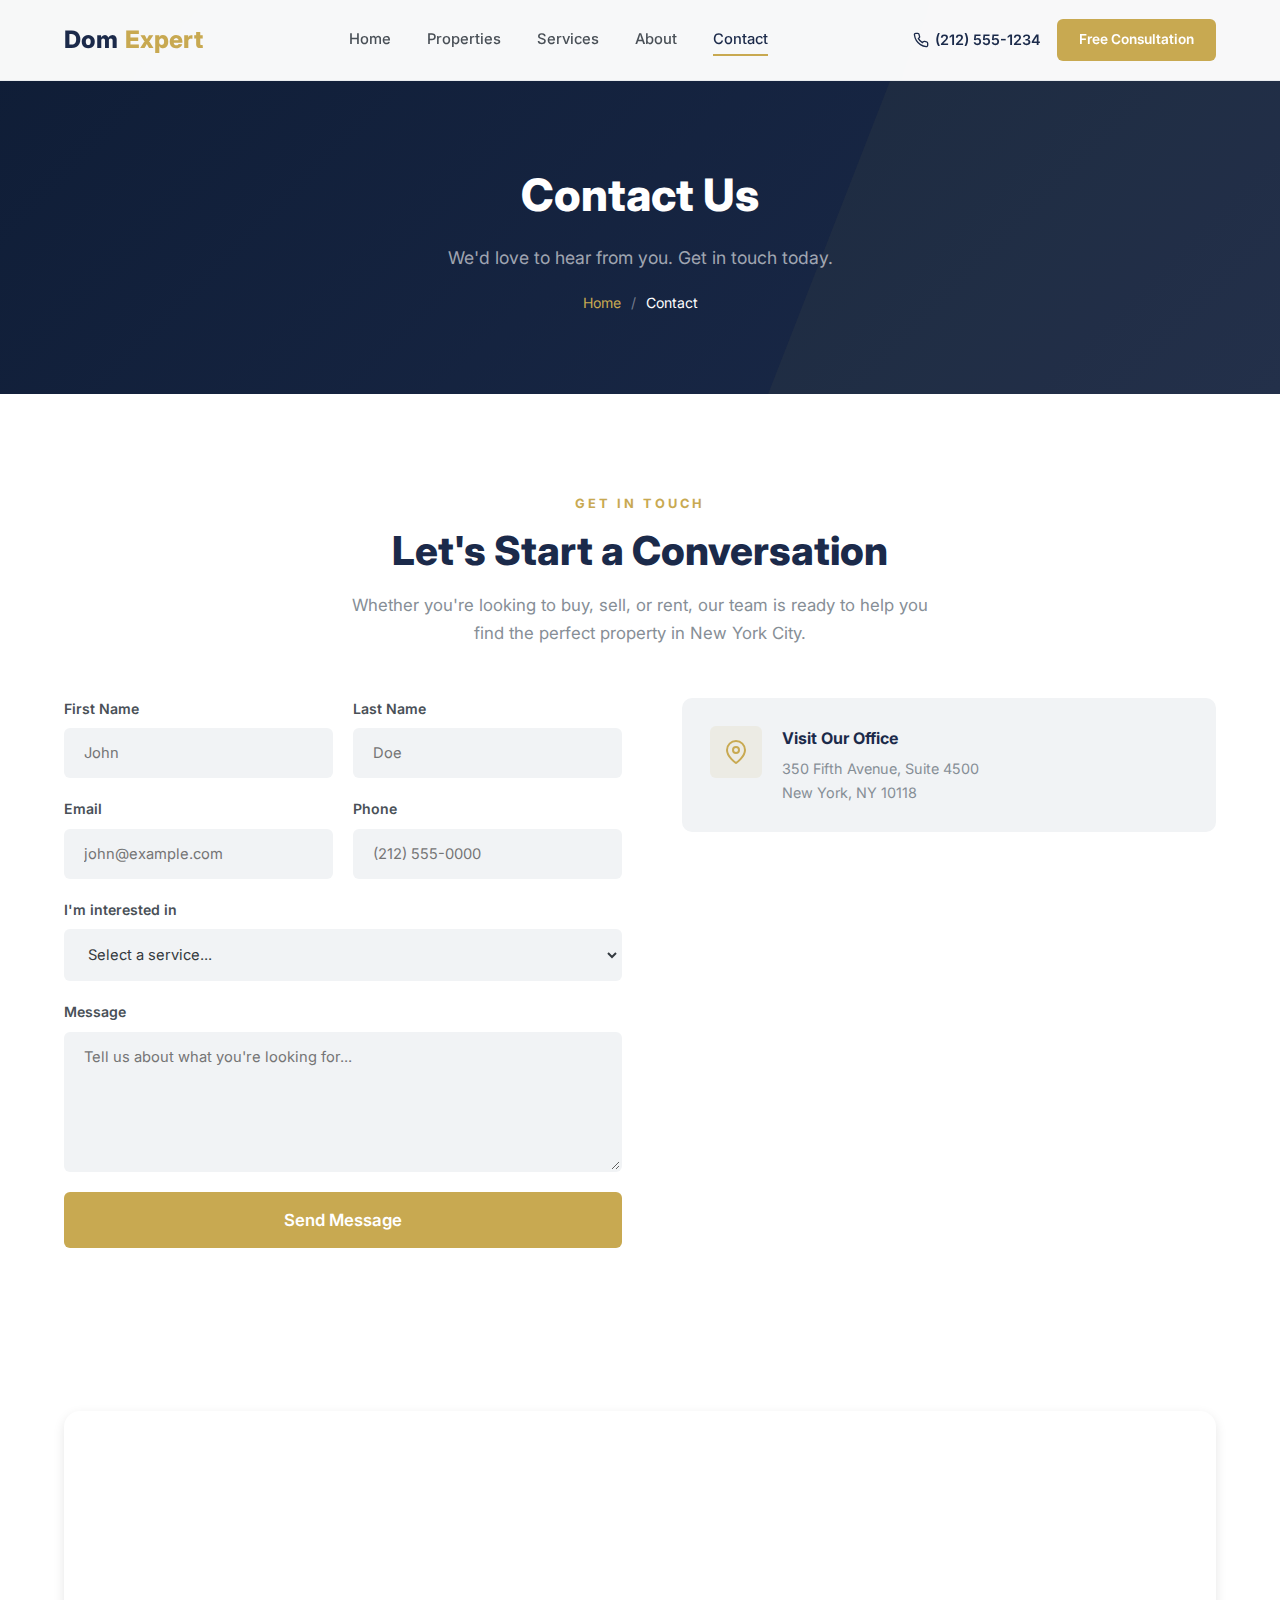
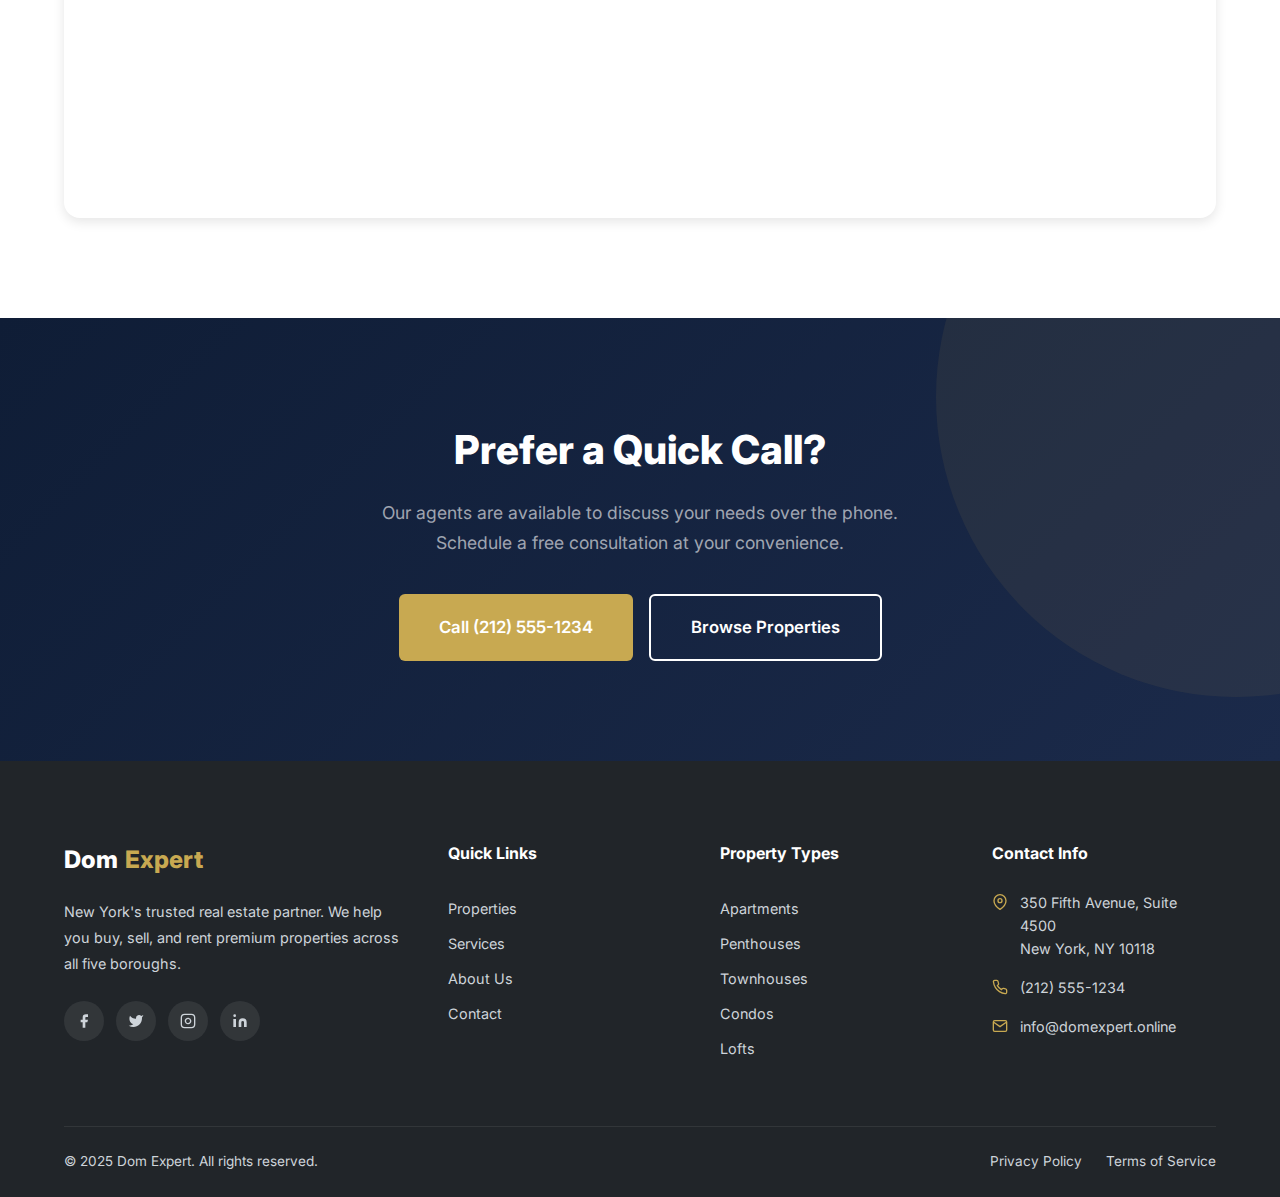
<file: contact.html>
<!DOCTYPE html>
<html lang="en">
<head>
  <meta charset="UTF-8">
  <meta name="viewport" content="width=device-width, initial-scale=1.0">
  <title>Contact Us - Dom Expert | New York Real Estate</title>
  <meta name="description" content="Get in touch with Dom Expert. Schedule a free consultation for buying, selling, or renting property in New York City.">
  <link rel="preconnect" href="https://fonts.googleapis.com">
  <link rel="preconnect" href="https://fonts.gstatic.com" crossorigin>
  <link href="https://fonts.googleapis.com/css2?family=Inter:wght@400;500;600;700;800&display=swap" rel="stylesheet">
  <link rel="stylesheet" href="css/style.css">
</head>
<body>

  <nav class="navbar" id="navbar">
    <div class="container">
      <a href="index.html" class="logo"><span>Dom&nbsp;</span><span>Expert</span></a>
      <div class="nav-links">
        <a href="index.html">Home</a>
        <a href="properties.html">Properties</a>
        <a href="services.html">Services</a>
        <a href="about.html">About</a>
        <a href="contact.html" class="active">Contact</a>
      </div>
      <div class="nav-actions">
        <a href="tel:+12125551234" class="nav-phone">
          <svg width="16" height="16" viewBox="0 0 24 24" fill="none" stroke="currentColor" stroke-width="2"><path d="M22 16.92v3a2 2 0 0 1-2.18 2 19.79 19.79 0 0 1-8.63-3.07 19.5 19.5 0 0 1-6-6 19.79 19.79 0 0 1-3.07-8.67A2 2 0 0 1 4.11 2h3a2 2 0 0 1 2 1.72c.127.96.361 1.903.7 2.81a2 2 0 0 1-.45 2.11L8.09 9.91a16 16 0 0 0 6 6l1.27-1.27a2 2 0 0 1 2.11-.45c.907.339 1.85.573 2.81.7A2 2 0 0 1 22 16.92z"/></svg>
          (212) 555-1234
        </a>
        <a href="contact.html" class="btn btn-primary btn-sm">Free Consultation</a>
      </div>
      <button class="hamburger" id="hamburger" aria-label="Toggle menu"><span></span><span></span><span></span></button>
    </div>
  </nav>

  <div class="mobile-menu" id="mobileMenu">
    <a href="index.html">Home</a>
    <a href="properties.html">Properties</a>
    <a href="services.html">Services</a>
    <a href="about.html">About</a>
    <a href="contact.html">Contact</a>
    <a href="contact.html" class="btn btn-primary">Free Consultation</a>
  </div>

  <div class="page-header">
    <h1>Contact Us</h1>
    <p>We'd love to hear from you. Get in touch today.</p>
    <div class="breadcrumb">
      <a href="index.html">Home</a><span>/</span><span style="color:var(--white);">Contact</span>
    </div>
  </div>

  <!-- CONTACT SECTION -->
  <section class="section">
    <div class="container">
      <div class="text-center" style="margin-bottom:20px;">
        <div class="section-label">Get In Touch</div>
        <h2 class="section-title">Let's Start a Conversation</h2>
        <p class="section-subtitle mx-auto">Whether you're looking to buy, sell, or rent, our team is ready to help you find the perfect property in New York City.</p>
      </div>

      <div class="contact-grid">
        <!-- Form -->
        <form class="contact-form" onsubmit="event.preventDefault(); document.getElementById('formSuccess').style.display='flex'; this.reset();">
          <div class="form-row">
            <div class="form-group">
              <label>First Name</label>
              <input type="text" placeholder="John" required>
            </div>
            <div class="form-group">
              <label>Last Name</label>
              <input type="text" placeholder="Doe" required>
            </div>
          </div>
          <div class="form-row">
            <div class="form-group">
              <label>Email</label>
              <input type="email" placeholder="john@example.com" required>
            </div>
            <div class="form-group">
              <label>Phone</label>
              <input type="tel" placeholder="(212) 555-0000">
            </div>
          </div>
          <div class="form-group">
            <label>I'm interested in</label>
            <select required>
              <option value="">Select a service...</option>
              <option>Buying a Property</option>
              <option>Selling a Property</option>
              <option>Renting a Property</option>
              <option>Property Management</option>
              <option>Investment Consulting</option>
              <option>Property Valuation</option>
              <option>Other</option>
            </select>
          </div>
          <div class="form-group">
            <label>Message</label>
            <textarea placeholder="Tell us about what you're looking for..." required></textarea>
          </div>
          <button type="submit" class="btn btn-primary btn-lg">Send Message</button>
          <div id="formSuccess" style="display:none;align-items:center;gap:10px;padding:16px;background:#E8F5E9;border-radius:8px;color:#2E7D32;font-weight:600;">
            <svg width="20" height="20" viewBox="0 0 24 24" fill="none" stroke="currentColor" stroke-width="2"><path d="M22 11.08V12a10 10 0 1 1-5.93-9.14"/><polyline points="22 4 12 14.01 9 11.01"/></svg>
            Thank you! We'll get back to you within 24 hours.
          </div>
        </form>

        <!-- Contact Info -->
        <div class="contact-info-cards">
          <div class="contact-info-card">
            <div class="icon">
              <svg width="24" height="24" viewBox="0 0 24 24" fill="none" stroke="currentColor" stroke-width="2"><path d="M21 10c0 7-9 13-9 13s-9-6-9-13a9 9 0 0 1 18 0z"/><circle cx="12" cy="10" r="3"/></svg>
            </div>
            <div>
              <h4>Visit Our Office</h4>
              <p>350 Fifth Avenue, Suite 4500<br>New York, NY 10118</p>
            </div>
          </div>
          <div class="contact-info-card">
            <div class="icon">
              <svg width="24" height="24" viewBox="0 0 24 24" fill="none" stroke="currentColor" stroke-width="2"><path d="M22 16.92v3a2 2 0 0 1-2.18 2 19.79 19.79 0 0 1-8.63-3.07 19.5 19.5 0 0 1-6-6 19.79 19.79 0 0 1-3.07-8.67A2 2 0 0 1 4.11 2h3a2 2 0 0 1 2 1.72c.127.96.361 1.903.7 2.81a2 2 0 0 1-.45 2.11L8.09 9.91a16 16 0 0 0 6 6l1.27-1.27a2 2 0 0 1 2.11-.45c.907.339 1.85.573 2.81.7A2 2 0 0 1 22 16.92z"/></svg>
            </div>
            <div>
              <h4>Call Us</h4>
              <p>(212) 555-1234<br>Mon - Fri: 9:00 AM - 7:00 PM<br>Sat: 10:00 AM - 5:00 PM</p>
            </div>
          </div>
          <div class="contact-info-card">
            <div class="icon">
              <svg width="24" height="24" viewBox="0 0 24 24" fill="none" stroke="currentColor" stroke-width="2"><path d="M4 4h16c1.1 0 2 .9 2 2v12c0 1.1-.9 2-2 2H4c-1.1 0-2-.9-2-2V6c0-1.1.9-2 2-2z"/><polyline points="22,6 12,13 2,6"/></svg>
            </div>
            <div>
              <h4>Email Us</h4>
              <p>info@domexpert.online<br>We respond within 24 hours</p>
            </div>
          </div>
          <div class="contact-info-card">
            <div class="icon">
              <svg width="24" height="24" viewBox="0 0 24 24" fill="none" stroke="currentColor" stroke-width="2"><circle cx="12" cy="12" r="10"/><polyline points="12 6 12 12 16 14"/></svg>
            </div>
            <div>
              <h4>Office Hours</h4>
              <p>Monday - Friday: 9:00 AM - 7:00 PM<br>Saturday: 10:00 AM - 5:00 PM<br>Sunday: By Appointment</p>
            </div>
          </div>
        </div>
      </div>

      <!-- Map -->
      <div class="map-container">
        <iframe src="https://www.google.com/maps/embed?pb=!1m18!1m12!1m3!1d3022.183792036244!2d-73.98784492404045!3d40.74844097138558!2m3!1f0!2f0!3f0!3m2!1i1024!2i768!4f13.1!3m3!1m2!1s0x89c259a9b3117469%3A0xd134e199a405a163!2sEmpire%20State%20Building!5e0!3m2!1sen!2sus!4v1690000000000!5m2!1sen!2sus" allowfullscreen="" loading="lazy" referrerpolicy="no-referrer-when-downgrade" title="Dom Expert Office Location"></iframe>
      </div>
    </div>
  </section>

  <!-- CTA -->
  <section class="section cta-section">
    <div class="container">
      <div class="cta-content">
        <h2>Prefer a Quick Call?</h2>
        <p>Our agents are available to discuss your needs over the phone. Schedule a free consultation at your convenience.</p>
        <div class="cta-buttons">
          <a href="tel:+12125551234" class="btn btn-primary btn-lg">Call (212) 555-1234</a>
          <a href="properties.html" class="btn btn-outline-white btn-lg">Browse Properties</a>
        </div>
      </div>
    </div>
  </section>

  <footer class="footer">
    <div class="container">
      <div class="footer-grid">
        <div class="footer-about">
          <div class="logo"><span>Dom&nbsp;</span><span>Expert</span></div>
          <p>New York's trusted real estate partner. We help you buy, sell, and rent premium properties across all five boroughs.</p>
          <div class="footer-social">
            <a href="#" aria-label="Facebook"><svg width="16" height="16" fill="currentColor" viewBox="0 0 24 24"><path d="M18 2h-3a5 5 0 0 0-5 5v3H7v4h3v8h4v-8h3l1-4h-4V7a1 1 0 0 1 1-1h3z"/></svg></a>
            <a href="#" aria-label="Twitter"><svg width="16" height="16" fill="currentColor" viewBox="0 0 24 24"><path d="M23 3a10.9 10.9 0 0 1-3.14 1.53 4.48 4.48 0 0 0-7.86 3v1A10.66 10.66 0 0 1 3 4s-4 9 5 13a11.64 11.64 0 0 1-7 2c9 5 20 0 20-11.5a4.5 4.5 0 0 0-.08-.83A7.72 7.72 0 0 0 23 3z"/></svg></a>
            <a href="#" aria-label="Instagram"><svg width="16" height="16" fill="none" stroke="currentColor" stroke-width="2" viewBox="0 0 24 24"><rect x="2" y="2" width="20" height="20" rx="5" ry="5"/><path d="M16 11.37A4 4 0 1 1 12.63 8 4 4 0 0 1 16 11.37z"/><line x1="17.5" y1="6.5" x2="17.51" y2="6.5"/></svg></a>
            <a href="#" aria-label="LinkedIn"><svg width="16" height="16" fill="currentColor" viewBox="0 0 24 24"><path d="M16 8a6 6 0 0 1 6 6v7h-4v-7a2 2 0 0 0-2-2 2 2 0 0 0-2 2v7h-4v-7a6 6 0 0 1 6-6z"/><rect x="2" y="9" width="4" height="12"/><circle cx="4" cy="4" r="2"/></svg></a>
          </div>
        </div>
        <div class="footer-column">
          <h3>Quick Links</h3>
          <a href="properties.html">Properties</a>
          <a href="services.html">Services</a>
          <a href="about.html">About Us</a>
          <a href="contact.html">Contact</a>
        </div>
        <div class="footer-column">
          <h3>Property Types</h3>
          <a href="properties.html">Apartments</a>
          <a href="properties.html">Penthouses</a>
          <a href="properties.html">Townhouses</a>
          <a href="properties.html">Condos</a>
          <a href="properties.html">Lofts</a>
        </div>
        <div class="footer-column">
          <h3>Contact Info</h3>
          <div class="footer-contact-item">
            <svg width="16" height="16" viewBox="0 0 24 24" fill="none" stroke="currentColor" stroke-width="2"><path d="M21 10c0 7-9 13-9 13s-9-6-9-13a9 9 0 0 1 18 0z"/><circle cx="12" cy="10" r="3"/></svg>
            <span>350 Fifth Avenue, Suite 4500<br>New York, NY 10118</span>
          </div>
          <div class="footer-contact-item">
            <svg width="16" height="16" viewBox="0 0 24 24" fill="none" stroke="currentColor" stroke-width="2"><path d="M22 16.92v3a2 2 0 0 1-2.18 2 19.79 19.79 0 0 1-8.63-3.07 19.5 19.5 0 0 1-6-6 19.79 19.79 0 0 1-3.07-8.67A2 2 0 0 1 4.11 2h3a2 2 0 0 1 2 1.72c.127.96.361 1.903.7 2.81a2 2 0 0 1-.45 2.11L8.09 9.91a16 16 0 0 0 6 6l1.27-1.27a2 2 0 0 1 2.11-.45c.907.339 1.85.573 2.81.7A2 2 0 0 1 22 16.92z"/></svg>
            <span>(212) 555-1234</span>
          </div>
          <div class="footer-contact-item">
            <svg width="16" height="16" viewBox="0 0 24 24" fill="none" stroke="currentColor" stroke-width="2"><path d="M4 4h16c1.1 0 2 .9 2 2v12c0 1.1-.9 2-2 2H4c-1.1 0-2-.9-2-2V6c0-1.1.9-2 2-2z"/><polyline points="22,6 12,13 2,6"/></svg>
            <span>info@domexpert.online</span>
          </div>
        </div>
      </div>
      <div class="footer-bottom">
        <p>&copy; 2025 Dom Expert. All rights reserved.</p>
        <div class="footer-bottom-links">
          <a href="#">Privacy Policy</a>
          <a href="#">Terms of Service</a>
        </div>
      </div>
    </div>
  </footer>

  <script src="js/main.js"></script>
</body>
</html>
</file>
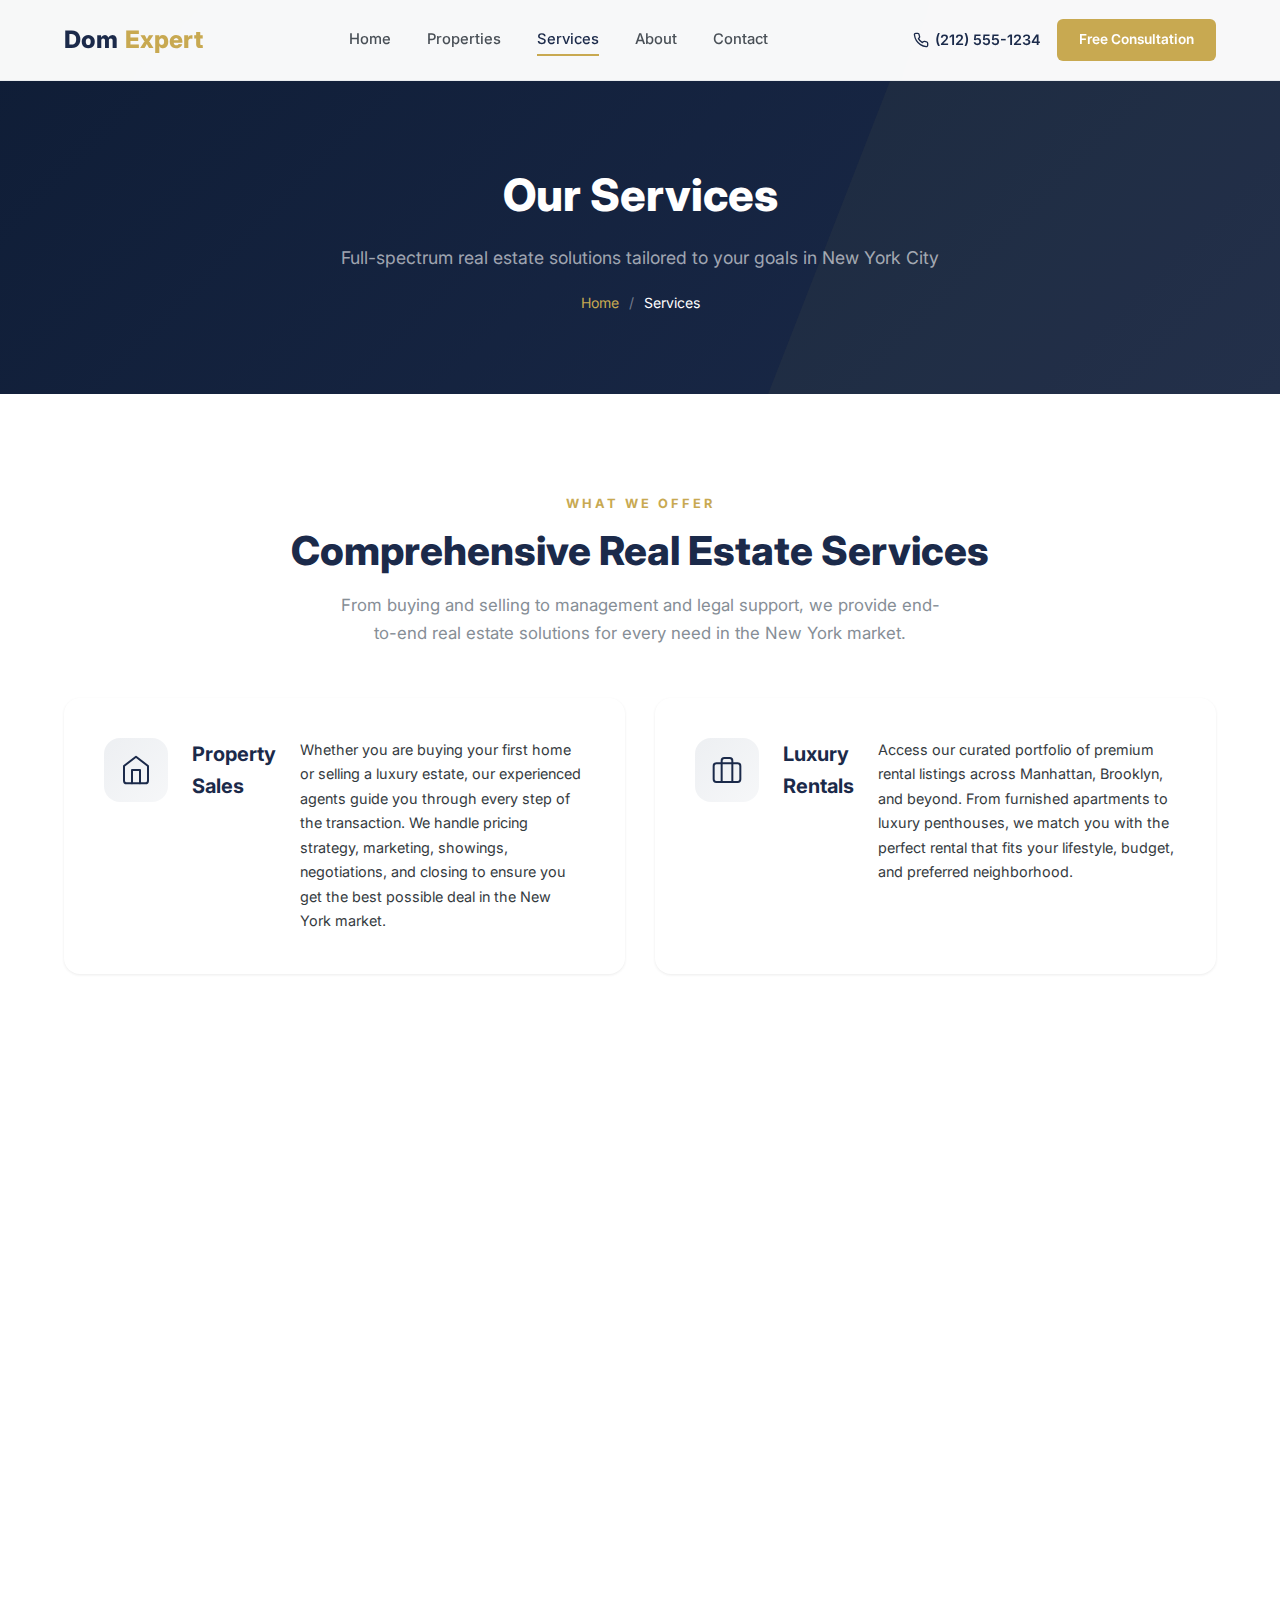
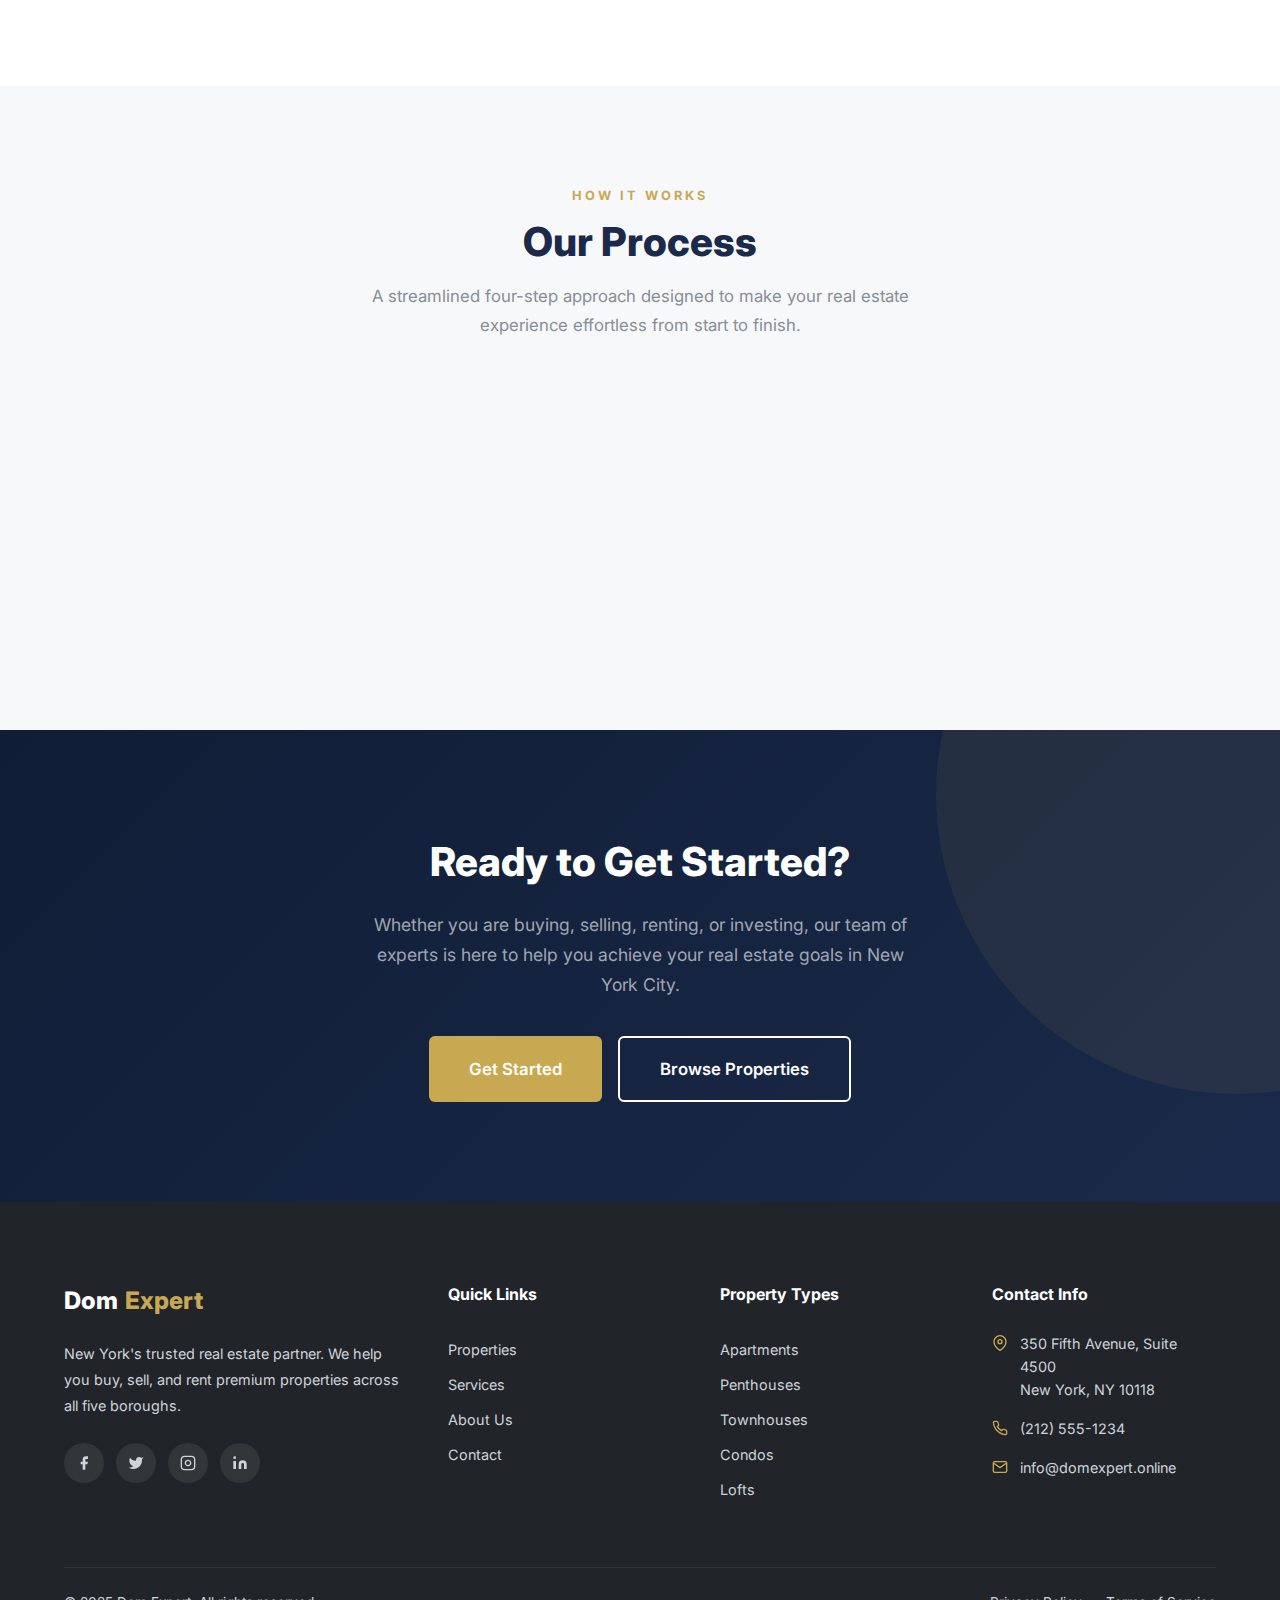
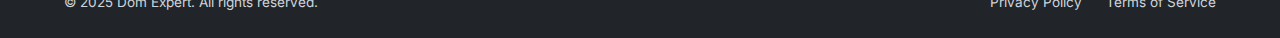
<file: services.html>
<!DOCTYPE html>
<html lang="en">
<head>
  <meta charset="UTF-8">
  <meta name="viewport" content="width=device-width, initial-scale=1.0">
  <title>Services - Dom Expert | Real Estate Services in New York</title>
  <meta name="description" content="Comprehensive real estate services in New York City. Property sales, luxury rentals, property management, investment consulting, valuations, and legal assistance.">
  <link rel="preconnect" href="https://fonts.googleapis.com">
  <link rel="preconnect" href="https://fonts.gstatic.com" crossorigin>
  <link href="https://fonts.googleapis.com/css2?family=Inter:wght@400;500;600;700;800&display=swap" rel="stylesheet">
  <link rel="stylesheet" href="css/style.css">
</head>
<body>

  <!-- NAVBAR -->
  <nav class="navbar" id="navbar">
    <div class="container">
      <a href="index.html" class="logo">
        <span>Dom&nbsp;</span><span>Expert</span>
      </a>
      <div class="nav-links">
        <a href="index.html">Home</a>
        <a href="properties.html">Properties</a>
        <a href="services.html" class="active">Services</a>
        <a href="about.html">About</a>
        <a href="contact.html">Contact</a>
      </div>
      <div class="nav-actions">
        <a href="tel:+12125551234" class="nav-phone">
          <svg width="16" height="16" viewBox="0 0 24 24" fill="none" stroke="currentColor" stroke-width="2" stroke-linecap="round" stroke-linejoin="round"><path d="M22 16.92v3a2 2 0 0 1-2.18 2 19.79 19.79 0 0 1-8.63-3.07 19.5 19.5 0 0 1-6-6 19.79 19.79 0 0 1-3.07-8.67A2 2 0 0 1 4.11 2h3a2 2 0 0 1 2 1.72c.127.96.361 1.903.7 2.81a2 2 0 0 1-.45 2.11L8.09 9.91a16 16 0 0 0 6 6l1.27-1.27a2 2 0 0 1 2.11-.45c.907.339 1.85.573 2.81.7A2 2 0 0 1 22 16.92z"/></svg>
          (212) 555-1234
        </a>
        <a href="contact.html" class="btn btn-primary btn-sm">Free Consultation</a>
      </div>
      <button class="hamburger" id="hamburger" aria-label="Toggle menu">
        <span></span><span></span><span></span>
      </button>
    </div>
  </nav>

  <!-- MOBILE MENU -->
  <div class="mobile-menu" id="mobileMenu">
    <a href="index.html">Home</a>
    <a href="properties.html">Properties</a>
    <a href="services.html">Services</a>
    <a href="about.html">About</a>
    <a href="contact.html">Contact</a>
    <a href="contact.html" class="btn btn-primary">Free Consultation</a>
  </div>

  <!-- PAGE HEADER -->
  <div class="page-header">
    <h1>Our Services</h1>
    <p>Full-spectrum real estate solutions tailored to your goals in New York City</p>
    <div class="breadcrumb">
      <a href="index.html">Home</a>
      <span>/</span>
      <span style="color: var(--white);">Services</span>
    </div>
  </div>

  <!-- SERVICES DETAIL -->
  <section class="section">
    <div class="container">
      <div class="text-center">
        <div class="section-label">What We Offer</div>
        <h2 class="section-title">Comprehensive Real Estate Services</h2>
        <p class="section-subtitle mx-auto">From buying and selling to management and legal support, we provide end-to-end real estate solutions for every need in the New York market.</p>
      </div>

      <div class="services-detail-grid" style="display: grid; grid-template-columns: repeat(2, 1fr); gap: 30px; margin-top: 50px;">

        <!-- Service 1: Property Sales -->
        <div class="service-detail-card" style="background: var(--white); border-radius: 16px; padding: 40px; border: 1px solid var(--border); transition: all 0.3s ease;">
          <div class="icon" style="width: 64px; height: 64px; background: linear-gradient(135deg, rgba(26,54,93,0.08), rgba(26,54,93,0.04)); border-radius: 16px; display: flex; align-items: center; justify-content: center; margin-bottom: 24px; color: var(--navy);">
            <svg width="32" height="32" viewBox="0 0 24 24" fill="none" stroke="currentColor" stroke-width="1.5" stroke-linecap="round" stroke-linejoin="round"><path d="M3 9l9-7 9 7v11a2 2 0 0 1-2 2H5a2 2 0 0 1-2-2z"/><polyline points="9 22 9 12 15 12 15 22"/></svg>
          </div>
          <h3 style="font-size: 1.25rem; font-weight: 700; color: var(--navy); margin-bottom: 12px;">Property Sales</h3>
          <p style="color: var(--text-light); line-height: 1.7;">Whether you are buying your first home or selling a luxury estate, our experienced agents guide you through every step of the transaction. We handle pricing strategy, marketing, showings, negotiations, and closing to ensure you get the best possible deal in the New York market.</p>
        </div>

        <!-- Service 2: Luxury Rentals -->
        <div class="service-detail-card" style="background: var(--white); border-radius: 16px; padding: 40px; border: 1px solid var(--border); transition: all 0.3s ease;">
          <div class="icon" style="width: 64px; height: 64px; background: linear-gradient(135deg, rgba(26,54,93,0.08), rgba(26,54,93,0.04)); border-radius: 16px; display: flex; align-items: center; justify-content: center; margin-bottom: 24px; color: var(--navy);">
            <svg width="32" height="32" viewBox="0 0 24 24" fill="none" stroke="currentColor" stroke-width="1.5" stroke-linecap="round" stroke-linejoin="round"><rect x="2" y="7" width="20" height="14" rx="2" ry="2"/><path d="M16 21V5a2 2 0 0 0-2-2h-4a2 2 0 0 0-2 2v16"/></svg>
          </div>
          <h3 style="font-size: 1.25rem; font-weight: 700; color: var(--navy); margin-bottom: 12px;">Luxury Rentals</h3>
          <p style="color: var(--text-light); line-height: 1.7;">Access our curated portfolio of premium rental listings across Manhattan, Brooklyn, and beyond. From furnished apartments to luxury penthouses, we match you with the perfect rental that fits your lifestyle, budget, and preferred neighborhood.</p>
        </div>

        <!-- Service 3: Property Management -->
        <div class="service-detail-card" style="background: var(--white); border-radius: 16px; padding: 40px; border: 1px solid var(--border); transition: all 0.3s ease;">
          <div class="icon" style="width: 64px; height: 64px; background: linear-gradient(135deg, rgba(26,54,93,0.08), rgba(26,54,93,0.04)); border-radius: 16px; display: flex; align-items: center; justify-content: center; margin-bottom: 24px; color: var(--navy);">
            <svg width="32" height="32" viewBox="0 0 24 24" fill="none" stroke="currentColor" stroke-width="1.5" stroke-linecap="round" stroke-linejoin="round"><path d="M12 22s8-4 8-10V5l-8-3-8 3v7c0 6 8 10 8 10z"/></svg>
          </div>
          <h3 style="font-size: 1.25rem; font-weight: 700; color: var(--navy); margin-bottom: 12px;">Property Management</h3>
          <p style="color: var(--text-light); line-height: 1.7;">Our full-service property management covers everything from tenant screening and lease administration to maintenance coordination and financial reporting. We protect your investment and keep your tenants satisfied so you can enjoy hassle-free ownership.</p>
        </div>

        <!-- Service 4: Investment Consulting -->
        <div class="service-detail-card" style="background: var(--white); border-radius: 16px; padding: 40px; border: 1px solid var(--border); transition: all 0.3s ease;">
          <div class="icon" style="width: 64px; height: 64px; background: linear-gradient(135deg, rgba(26,54,93,0.08), rgba(26,54,93,0.04)); border-radius: 16px; display: flex; align-items: center; justify-content: center; margin-bottom: 24px; color: var(--navy);">
            <svg width="32" height="32" viewBox="0 0 24 24" fill="none" stroke="currentColor" stroke-width="1.5" stroke-linecap="round" stroke-linejoin="round"><line x1="12" y1="1" x2="12" y2="23"/><path d="M17 5H9.5a3.5 3.5 0 0 0 0 7h5a3.5 3.5 0 0 1 0 7H6"/></svg>
          </div>
          <h3 style="font-size: 1.25rem; font-weight: 700; color: var(--navy); margin-bottom: 12px;">Investment Consulting</h3>
          <p style="color: var(--text-light); line-height: 1.7;">Make informed real estate investment decisions with our expert consulting services. We provide in-depth ROI analysis, market trend forecasts, portfolio diversification strategies, and neighborhood growth assessments to maximize your returns in the New York property market.</p>
        </div>

        <!-- Service 5: Property Valuation -->
        <div class="service-detail-card" style="background: var(--white); border-radius: 16px; padding: 40px; border: 1px solid var(--border); transition: all 0.3s ease;">
          <div class="icon" style="width: 64px; height: 64px; background: linear-gradient(135deg, rgba(26,54,93,0.08), rgba(26,54,93,0.04)); border-radius: 16px; display: flex; align-items: center; justify-content: center; margin-bottom: 24px; color: var(--navy);">
            <svg width="32" height="32" viewBox="0 0 24 24" fill="none" stroke="currentColor" stroke-width="1.5" stroke-linecap="round" stroke-linejoin="round"><path d="M14 2H6a2 2 0 0 0-2 2v16a2 2 0 0 0 2 2h12a2 2 0 0 0 2-2V8z"/><polyline points="14 2 14 8 20 8"/><line x1="16" y1="13" x2="8" y2="13"/><line x1="16" y1="17" x2="8" y2="17"/><polyline points="10 9 9 9 8 9"/></svg>
          </div>
          <h3 style="font-size: 1.25rem; font-weight: 700; color: var(--navy); margin-bottom: 12px;">Property Valuation</h3>
          <p style="color: var(--text-light); line-height: 1.7;">Get accurate, data-driven market assessments for any property in New York City. Our certified appraisers use comparable sales analysis, neighborhood metrics, and current market conditions to deliver precise valuations you can rely on for buying, selling, or refinancing.</p>
        </div>

        <!-- Service 6: Legal Assistance -->
        <div class="service-detail-card" style="background: var(--white); border-radius: 16px; padding: 40px; border: 1px solid var(--border); transition: all 0.3s ease;">
          <div class="icon" style="width: 64px; height: 64px; background: linear-gradient(135deg, rgba(26,54,93,0.08), rgba(26,54,93,0.04)); border-radius: 16px; display: flex; align-items: center; justify-content: center; margin-bottom: 24px; color: var(--navy);">
            <svg width="32" height="32" viewBox="0 0 24 24" fill="none" stroke="currentColor" stroke-width="1.5" stroke-linecap="round" stroke-linejoin="round"><circle cx="12" cy="12" r="10"/><path d="M9.09 9a3 3 0 0 1 5.83 1c0 2-3 3-3 3"/><line x1="12" y1="17" x2="12.01" y2="17"/></svg>
          </div>
          <h3 style="font-size: 1.25rem; font-weight: 700; color: var(--navy); margin-bottom: 12px;">Legal Assistance</h3>
          <p style="color: var(--text-light); line-height: 1.7;">Navigate the complexities of New York real estate law with confidence. Our legal team assists with contract review, title searches, closing procedures, co-op and condo board applications, and regulatory compliance to ensure every transaction is airtight.</p>
        </div>

      </div>
    </div>
  </section>

  <!-- PROCESS -->
  <section class="section" style="background: var(--off-white);">
    <div class="container">
      <div class="text-center">
        <div class="section-label">How It Works</div>
        <h2 class="section-title">Our Process</h2>
        <p class="section-subtitle mx-auto">A streamlined four-step approach designed to make your real estate experience effortless from start to finish.</p>
      </div>

      <div class="process-steps" style="display: grid; grid-template-columns: repeat(4, 1fr); gap: 30px; margin-top: 50px; text-align: center;">

        <!-- Step 1 -->
        <div class="process-step" style="position: relative;">
          <div class="step-number" style="width: 72px; height: 72px; border-radius: 50%; background: var(--navy); color: var(--white); display: flex; align-items: center; justify-content: center; font-size: 1.5rem; font-weight: 800; margin: 0 auto 24px;">1</div>
          <h3 style="font-size: 1.15rem; font-weight: 700; color: var(--navy); margin-bottom: 12px;">Consultation</h3>
          <p style="color: var(--text-light); line-height: 1.7; font-size: 0.95rem;">We start by understanding your needs, preferences, budget, and timeline to craft a personalized real estate strategy.</p>
        </div>

        <!-- Step 2 -->
        <div class="process-step" style="position: relative;">
          <div class="step-number" style="width: 72px; height: 72px; border-radius: 50%; background: var(--navy); color: var(--white); display: flex; align-items: center; justify-content: center; font-size: 1.5rem; font-weight: 800; margin: 0 auto 24px;">2</div>
          <h3 style="font-size: 1.15rem; font-weight: 700; color: var(--navy); margin-bottom: 12px;">Property Search</h3>
          <p style="color: var(--text-light); line-height: 1.7; font-size: 0.95rem;">Our agents curate a selection of properties that match your criteria, saving you time with only the most relevant options.</p>
        </div>

        <!-- Step 3 -->
        <div class="process-step" style="position: relative;">
          <div class="step-number" style="width: 72px; height: 72px; border-radius: 50%; background: var(--navy); color: var(--white); display: flex; align-items: center; justify-content: center; font-size: 1.5rem; font-weight: 800; margin: 0 auto 24px;">3</div>
          <h3 style="font-size: 1.15rem; font-weight: 700; color: var(--navy); margin-bottom: 12px;">Negotiation</h3>
          <p style="color: var(--text-light); line-height: 1.7; font-size: 0.95rem;">We leverage our market expertise and negotiation skills to secure the best possible deal, protecting your interests at every turn.</p>
        </div>

        <!-- Step 4 -->
        <div class="process-step" style="position: relative;">
          <div class="step-number" style="width: 72px; height: 72px; border-radius: 50%; background: var(--navy); color: var(--white); display: flex; align-items: center; justify-content: center; font-size: 1.5rem; font-weight: 800; margin: 0 auto 24px;">4</div>
          <h3 style="font-size: 1.15rem; font-weight: 700; color: var(--navy); margin-bottom: 12px;">Closing</h3>
          <p style="color: var(--text-light); line-height: 1.7; font-size: 0.95rem;">We handle all paperwork, inspections, and legal details for a seamless completion, so you can focus on your exciting new chapter.</p>
        </div>

      </div>
    </div>
  </section>

  <!-- CTA -->
  <section class="section cta-section">
    <div class="container">
      <div class="cta-content">
        <h2>Ready to Get Started?</h2>
        <p>Whether you are buying, selling, renting, or investing, our team of experts is here to help you achieve your real estate goals in New York City.</p>
        <div class="cta-buttons">
          <a href="contact.html" class="btn btn-primary btn-lg">Get Started</a>
          <a href="properties.html" class="btn btn-outline-white btn-lg">Browse Properties</a>
        </div>
      </div>
    </div>
  </section>

  <!-- FOOTER -->
  <footer class="footer">
    <div class="container">
      <div class="footer-grid">
        <div class="footer-about">
          <div class="logo">
            <span>Dom&nbsp;</span><span>Expert</span>
          </div>
          <p>New York's trusted real estate partner. We help you buy, sell, and rent premium properties across all five boroughs.</p>
          <div class="footer-social">
            <a href="#" aria-label="Facebook">
              <svg width="16" height="16" fill="currentColor" viewBox="0 0 24 24"><path d="M18 2h-3a5 5 0 0 0-5 5v3H7v4h3v8h4v-8h3l1-4h-4V7a1 1 0 0 1 1-1h3z"/></svg>
            </a>
            <a href="#" aria-label="Twitter">
              <svg width="16" height="16" fill="currentColor" viewBox="0 0 24 24"><path d="M23 3a10.9 10.9 0 0 1-3.14 1.53 4.48 4.48 0 0 0-7.86 3v1A10.66 10.66 0 0 1 3 4s-4 9 5 13a11.64 11.64 0 0 1-7 2c9 5 20 0 20-11.5a4.5 4.5 0 0 0-.08-.83A7.72 7.72 0 0 0 23 3z"/></svg>
            </a>
            <a href="#" aria-label="Instagram">
              <svg width="16" height="16" fill="none" stroke="currentColor" stroke-width="2" viewBox="0 0 24 24"><rect x="2" y="2" width="20" height="20" rx="5" ry="5"/><path d="M16 11.37A4 4 0 1 1 12.63 8 4 4 0 0 1 16 11.37z"/><line x1="17.5" y1="6.5" x2="17.51" y2="6.5"/></svg>
            </a>
            <a href="#" aria-label="LinkedIn">
              <svg width="16" height="16" fill="currentColor" viewBox="0 0 24 24"><path d="M16 8a6 6 0 0 1 6 6v7h-4v-7a2 2 0 0 0-2-2 2 2 0 0 0-2 2v7h-4v-7a6 6 0 0 1 6-6z"/><rect x="2" y="9" width="4" height="12"/><circle cx="4" cy="4" r="2"/></svg>
            </a>
          </div>
        </div>
        <div class="footer-column">
          <h3>Quick Links</h3>
          <a href="properties.html">Properties</a>
          <a href="services.html">Services</a>
          <a href="about.html">About Us</a>
          <a href="contact.html">Contact</a>
        </div>
        <div class="footer-column">
          <h3>Property Types</h3>
          <a href="properties.html">Apartments</a>
          <a href="properties.html">Penthouses</a>
          <a href="properties.html">Townhouses</a>
          <a href="properties.html">Condos</a>
          <a href="properties.html">Lofts</a>
        </div>
        <div class="footer-column">
          <h3>Contact Info</h3>
          <div class="footer-contact-item">
            <svg width="16" height="16" viewBox="0 0 24 24" fill="none" stroke="currentColor" stroke-width="2"><path d="M21 10c0 7-9 13-9 13s-9-6-9-13a9 9 0 0 1 18 0z"/><circle cx="12" cy="10" r="3"/></svg>
            <span>350 Fifth Avenue, Suite 4500<br>New York, NY 10118</span>
          </div>
          <div class="footer-contact-item">
            <svg width="16" height="16" viewBox="0 0 24 24" fill="none" stroke="currentColor" stroke-width="2"><path d="M22 16.92v3a2 2 0 0 1-2.18 2 19.79 19.79 0 0 1-8.63-3.07 19.5 19.5 0 0 1-6-6 19.79 19.79 0 0 1-3.07-8.67A2 2 0 0 1 4.11 2h3a2 2 0 0 1 2 1.72c.127.96.361 1.903.7 2.81a2 2 0 0 1-.45 2.11L8.09 9.91a16 16 0 0 0 6 6l1.27-1.27a2 2 0 0 1 2.11-.45c.907.339 1.85.573 2.81.7A2 2 0 0 1 22 16.92z"/></svg>
            <span>(212) 555-1234</span>
          </div>
          <div class="footer-contact-item">
            <svg width="16" height="16" viewBox="0 0 24 24" fill="none" stroke="currentColor" stroke-width="2"><path d="M4 4h16c1.1 0 2 .9 2 2v12c0 1.1-.9 2-2 2H4c-1.1 0-2-.9-2-2V6c0-1.1.9-2 2-2z"/><polyline points="22,6 12,13 2,6"/></svg>
            <span>info@domexpert.online</span>
          </div>
        </div>
      </div>
      <div class="footer-bottom">
        <p>&copy; 2025 Dom Expert. All rights reserved.</p>
        <div class="footer-bottom-links">
          <a href="#">Privacy Policy</a>
          <a href="#">Terms of Service</a>
        </div>
      </div>
    </div>
  </footer>

  <script src="js/main.js"></script>
</body>
</html>
</file>
<file: css/style.css>
/* ===== CSS VARIABLES ===== */
:root {
  --gold: #C8A951;
  --gold-dark: #B8963E;
  --gold-light: #E8D5A0;
  --navy: #1B2A4A;
  --navy-dark: #0F1D36;
  --navy-light: #2A3F6A;
  --white: #FFFFFF;
  --off-white: #F7F8FA;
  --gray-100: #F1F3F5;
  --gray-200: #E9ECEF;
  --gray-300: #DEE2E6;
  --gray-400: #CED4DA;
  --gray-500: #ADB5BD;
  --gray-600: #868E96;
  --gray-700: #495057;
  --gray-800: #343A40;
  --gray-900: #212529;
  --shadow-sm: 0 1px 3px rgba(0,0,0,0.08);
  --shadow-md: 0 4px 12px rgba(0,0,0,0.1);
  --shadow-lg: 0 8px 30px rgba(0,0,0,0.12);
  --shadow-xl: 0 20px 60px rgba(0,0,0,0.15);
  --radius-sm: 6px;
  --radius-md: 10px;
  --radius-lg: 16px;
  --transition: all 0.3s ease;
}

/* ===== RESET & BASE ===== */
*, *::before, *::after {
  margin: 0;
  padding: 0;
  box-sizing: border-box;
}

html {
  scroll-behavior: smooth;
  font-size: 16px;
}

body {
  font-family: 'Inter', -apple-system, BlinkMacSystemFont, 'Segoe UI', sans-serif;
  color: var(--gray-800);
  background: var(--white);
  line-height: 1.6;
  overflow-x: hidden;
}

a {
  text-decoration: none;
  color: inherit;
  transition: var(--transition);
}

ul, ol {
  list-style: none;
}

img {
  max-width: 100%;
  height: auto;
  display: block;
}

button {
  cursor: pointer;
  border: none;
  outline: none;
  font-family: inherit;
  transition: var(--transition);
}

input, textarea, select {
  font-family: inherit;
  outline: none;
  border: none;
}

.container {
  max-width: 1200px;
  margin: 0 auto;
  padding: 0 24px;
}

.section {
  padding: 100px 0;
}

.section-label {
  font-size: 0.8rem;
  font-weight: 700;
  letter-spacing: 3px;
  text-transform: uppercase;
  color: var(--gold);
  margin-bottom: 12px;
}

.section-title {
  font-size: 2.5rem;
  font-weight: 800;
  color: var(--navy);
  line-height: 1.2;
  margin-bottom: 16px;
}

.section-subtitle {
  font-size: 1.05rem;
  color: var(--gray-600);
  max-width: 600px;
  line-height: 1.7;
}

.text-center {
  text-align: center;
}

.mx-auto {
  margin-left: auto;
  margin-right: auto;
}

/* ===== BUTTONS ===== */
.btn {
  display: inline-flex;
  align-items: center;
  justify-content: center;
  gap: 8px;
  padding: 14px 32px;
  font-size: 0.95rem;
  font-weight: 600;
  border-radius: var(--radius-sm);
  transition: var(--transition);
  white-space: nowrap;
}

.btn-primary {
  background: var(--gold);
  color: var(--white);
}

.btn-primary:hover {
  background: var(--gold-dark);
  transform: translateY(-2px);
  box-shadow: 0 6px 20px rgba(200, 169, 81, 0.4);
}

.btn-secondary {
  background: var(--navy);
  color: var(--white);
}

.btn-secondary:hover {
  background: var(--navy-light);
  transform: translateY(-2px);
  box-shadow: 0 6px 20px rgba(27, 42, 74, 0.4);
}

.btn-outline {
  background: transparent;
  color: var(--navy);
  border: 2px solid var(--navy);
}

.btn-outline:hover {
  background: var(--navy);
  color: var(--white);
  transform: translateY(-2px);
}

.btn-outline-white {
  background: transparent;
  color: var(--white);
  border: 2px solid var(--white);
}

.btn-outline-white:hover {
  background: var(--white);
  color: var(--navy);
}

.btn-sm {
  padding: 10px 22px;
  font-size: 0.85rem;
}

.btn-lg {
  padding: 18px 40px;
  font-size: 1.05rem;
}

/* ===== NAVBAR ===== */
.navbar {
  position: fixed;
  top: 0;
  left: 0;
  width: 100%;
  z-index: 1000;
  background: rgba(255, 255, 255, 0.97);
  backdrop-filter: blur(10px);
  border-bottom: 1px solid var(--gray-200);
  transition: var(--transition);
}

.navbar.scrolled {
  box-shadow: var(--shadow-md);
}

.navbar .container {
  display: flex;
  align-items: center;
  justify-content: space-between;
  height: 80px;
}

.logo {
  display: flex;
  align-items: center;
  gap: 2px;
  font-size: 1.5rem;
  font-weight: 800;
}

.logo span:first-child {
  color: var(--navy);
}

.logo span:last-child {
  color: var(--gold);
}

.nav-links {
  display: flex;
  align-items: center;
  gap: 36px;
}

.nav-links a {
  font-size: 0.92rem;
  font-weight: 500;
  color: var(--gray-700);
  position: relative;
}

.nav-links a::after {
  content: '';
  position: absolute;
  bottom: -4px;
  left: 0;
  width: 0;
  height: 2px;
  background: var(--gold);
  transition: var(--transition);
}

.nav-links a:hover,
.nav-links a.active {
  color: var(--navy);
}

.nav-links a:hover::after,
.nav-links a.active::after {
  width: 100%;
}

.nav-actions {
  display: flex;
  align-items: center;
  gap: 16px;
}

.nav-phone {
  display: flex;
  align-items: center;
  gap: 6px;
  font-size: 0.9rem;
  font-weight: 600;
  color: var(--navy);
}

.hamburger {
  display: none;
  flex-direction: column;
  gap: 5px;
  background: none;
  padding: 4px;
}

.hamburger span {
  display: block;
  width: 24px;
  height: 2px;
  background: var(--navy);
  transition: var(--transition);
}

.hamburger.active span:nth-child(1) {
  transform: rotate(45deg) translate(5px, 5px);
}

.hamburger.active span:nth-child(2) {
  opacity: 0;
}

.hamburger.active span:nth-child(3) {
  transform: rotate(-45deg) translate(5px, -5px);
}

/* Mobile menu */
.mobile-menu {
  display: none;
  position: fixed;
  top: 80px;
  left: 0;
  width: 100%;
  background: var(--white);
  padding: 24px;
  box-shadow: var(--shadow-lg);
  border-top: 1px solid var(--gray-200);
  z-index: 999;
}

.mobile-menu.active {
  display: block;
}

.mobile-menu a {
  display: block;
  padding: 14px 0;
  font-size: 1rem;
  font-weight: 500;
  color: var(--gray-700);
  border-bottom: 1px solid var(--gray-100);
}

.mobile-menu a:hover {
  color: var(--gold);
}

.mobile-menu .btn {
  width: 100%;
  margin-top: 16px;
}

/* ===== HERO ===== */
.hero {
  position: relative;
  min-height: 92vh;
  display: flex;
  align-items: center;
  background: linear-gradient(135deg, var(--navy-dark) 0%, var(--navy) 50%, var(--navy-light) 100%);
  overflow: hidden;
  padding-top: 80px;
}

.hero::before {
  content: '';
  position: absolute;
  top: 0;
  left: 0;
  width: 100%;
  height: 100%;
  background: url('data:image/svg+xml,<svg xmlns="http://www.w3.org/2000/svg" viewBox="0 0 1440 900"><defs><linearGradient id="g" x1="0%" y1="0%" x2="100%" y2="100%"><stop offset="0%" style="stop-color:%23C8A951;stop-opacity:0.05"/><stop offset="100%" style="stop-color:%23C8A951;stop-opacity:0"/></linearGradient></defs><circle cx="1200" cy="200" r="300" fill="url(%23g)"/><circle cx="200" cy="700" r="200" fill="url(%23g)"/></svg>');
  background-size: cover;
}

.hero-content {
  position: relative;
  z-index: 2;
  display: grid;
  grid-template-columns: 1fr 1fr;
  gap: 60px;
  align-items: center;
}

.hero-text {
  color: var(--white);
}

.hero-badge {
  display: inline-flex;
  align-items: center;
  gap: 8px;
  background: rgba(200, 169, 81, 0.15);
  border: 1px solid rgba(200, 169, 81, 0.3);
  padding: 8px 18px;
  border-radius: 50px;
  font-size: 0.8rem;
  font-weight: 600;
  color: var(--gold);
  margin-bottom: 28px;
  letter-spacing: 1px;
  text-transform: uppercase;
}

.hero-title {
  font-size: 3.5rem;
  font-weight: 800;
  line-height: 1.15;
  margin-bottom: 24px;
}

.hero-title span {
  color: var(--gold);
}

.hero-subtitle {
  font-size: 1.1rem;
  color: rgba(255,255,255,0.7);
  line-height: 1.8;
  margin-bottom: 40px;
  max-width: 500px;
}

.hero-buttons {
  display: flex;
  gap: 16px;
  flex-wrap: wrap;
}

.hero-stats {
  display: flex;
  gap: 40px;
  margin-top: 50px;
  padding-top: 40px;
  border-top: 1px solid rgba(255,255,255,0.1);
}

.hero-stat {
  text-align: center;
}

.hero-stat-number {
  font-size: 2.2rem;
  font-weight: 800;
  color: var(--gold);
}

.hero-stat-label {
  font-size: 0.85rem;
  color: rgba(255,255,255,0.5);
  margin-top: 4px;
}

.hero-visual {
  position: relative;
}

.hero-image-wrapper {
  position: relative;
  border-radius: var(--radius-lg);
  overflow: hidden;
  box-shadow: var(--shadow-xl);
}

.hero-image-wrapper img {
  width: 100%;
  height: 500px;
  object-fit: cover;
}

.hero-floating-card {
  position: absolute;
  bottom: -20px;
  left: -30px;
  background: var(--white);
  padding: 20px 24px;
  border-radius: var(--radius-md);
  box-shadow: var(--shadow-lg);
  display: flex;
  align-items: center;
  gap: 14px;
}

.hero-floating-card .icon {
  width: 48px;
  height: 48px;
  background: rgba(200, 169, 81, 0.1);
  border-radius: 50%;
  display: flex;
  align-items: center;
  justify-content: center;
  color: var(--gold);
  font-size: 1.2rem;
}

.hero-floating-card .info h4 {
  font-size: 0.95rem;
  font-weight: 700;
  color: var(--navy);
}

.hero-floating-card .info p {
  font-size: 0.8rem;
  color: var(--gray-500);
}

/* ===== SEARCH BAR ===== */
.search-section {
  position: relative;
  margin-top: -50px;
  z-index: 10;
  padding-bottom: 60px;
}

.search-bar {
  background: var(--white);
  border-radius: var(--radius-lg);
  box-shadow: var(--shadow-xl);
  padding: 28px 32px;
}

.search-tabs {
  display: flex;
  gap: 4px;
  margin-bottom: 24px;
}

.search-tab {
  padding: 10px 28px;
  font-size: 0.9rem;
  font-weight: 600;
  border-radius: var(--radius-sm);
  background: transparent;
  color: var(--gray-600);
  cursor: pointer;
}

.search-tab.active {
  background: var(--navy);
  color: var(--white);
}

.search-tab:hover:not(.active) {
  background: var(--gray-100);
}

.search-fields {
  display: grid;
  grid-template-columns: 2fr 1fr 1fr 1fr auto;
  gap: 16px;
  align-items: end;
}

.search-field {
  display: flex;
  flex-direction: column;
  gap: 6px;
}

.search-field label {
  font-size: 0.78rem;
  font-weight: 600;
  color: var(--gray-600);
  text-transform: uppercase;
  letter-spacing: 0.5px;
}

.search-field input,
.search-field select {
  padding: 14px 16px;
  background: var(--gray-100);
  border-radius: var(--radius-sm);
  font-size: 0.92rem;
  color: var(--gray-800);
  border: 2px solid transparent;
  transition: var(--transition);
}

.search-field input:focus,
.search-field select:focus {
  border-color: var(--gold);
  background: var(--white);
}

.search-field input::placeholder {
  color: var(--gray-500);
}

.search-btn {
  padding: 14px 32px;
  background: var(--gold);
  color: var(--white);
  border-radius: var(--radius-sm);
  font-size: 0.95rem;
  font-weight: 600;
  display: flex;
  align-items: center;
  gap: 8px;
  height: fit-content;
}

.search-btn:hover {
  background: var(--gold-dark);
  transform: translateY(-2px);
  box-shadow: 0 6px 20px rgba(200, 169, 81, 0.4);
}

/* ===== PROPERTY CARDS ===== */
.properties-grid {
  display: grid;
  grid-template-columns: repeat(3, 1fr);
  gap: 28px;
}

.property-card {
  background: var(--white);
  border-radius: var(--radius-md);
  overflow: hidden;
  box-shadow: var(--shadow-sm);
  transition: var(--transition);
  border: 1px solid var(--gray-200);
}

.property-card:hover {
  transform: translateY(-6px);
  box-shadow: var(--shadow-lg);
  border-color: transparent;
}

.property-image {
  position: relative;
  height: 240px;
  overflow: hidden;
}

.property-image img {
  width: 100%;
  height: 100%;
  object-fit: cover;
  transition: transform 0.5s ease;
}

.property-card:hover .property-image img {
  transform: scale(1.05);
}

.property-badge {
  position: absolute;
  top: 16px;
  left: 16px;
  padding: 6px 14px;
  border-radius: 4px;
  font-size: 0.72rem;
  font-weight: 700;
  text-transform: uppercase;
  letter-spacing: 0.5px;
}

.badge-sale {
  background: var(--gold);
  color: var(--white);
}

.badge-rent {
  background: var(--navy);
  color: var(--white);
}

.badge-featured {
  background: #E74C3C;
  color: var(--white);
}

.property-favorite {
  position: absolute;
  top: 16px;
  right: 16px;
  width: 36px;
  height: 36px;
  background: rgba(255,255,255,0.9);
  border-radius: 50%;
  display: flex;
  align-items: center;
  justify-content: center;
  font-size: 1rem;
  color: var(--gray-500);
  cursor: pointer;
  transition: var(--transition);
}

.property-favorite:hover,
.property-favorite.active {
  color: #E74C3C;
  background: var(--white);
}

.property-info {
  padding: 24px;
}

.property-price {
  font-size: 1.45rem;
  font-weight: 800;
  color: var(--navy);
}

.property-price .period {
  font-size: 0.85rem;
  font-weight: 500;
  color: var(--gray-500);
}

.property-title {
  font-size: 1.05rem;
  font-weight: 600;
  color: var(--gray-800);
  margin-top: 6px;
  line-height: 1.4;
}

.property-location {
  display: flex;
  align-items: center;
  gap: 6px;
  font-size: 0.88rem;
  color: var(--gray-500);
  margin-top: 8px;
}

.property-location svg {
  color: var(--gold);
  flex-shrink: 0;
}

.property-features {
  display: flex;
  gap: 20px;
  margin-top: 18px;
  padding-top: 18px;
  border-top: 1px solid var(--gray-200);
}

.property-feature {
  display: flex;
  align-items: center;
  gap: 6px;
  font-size: 0.82rem;
  color: var(--gray-600);
}

.property-feature svg {
  color: var(--gray-400);
}

/* ===== SERVICES ===== */
.services-grid {
  display: grid;
  grid-template-columns: repeat(3, 1fr);
  gap: 28px;
  margin-top: 50px;
}

.service-card {
  background: var(--white);
  border: 1px solid var(--gray-200);
  border-radius: var(--radius-md);
  padding: 40px 32px;
  text-align: center;
  transition: var(--transition);
  position: relative;
  overflow: hidden;
}

.service-card::before {
  content: '';
  position: absolute;
  top: 0;
  left: 0;
  width: 100%;
  height: 4px;
  background: var(--gold);
  transform: scaleX(0);
  transition: var(--transition);
}

.service-card:hover {
  transform: translateY(-6px);
  box-shadow: var(--shadow-lg);
  border-color: transparent;
}

.service-card:hover::before {
  transform: scaleX(1);
}

.service-icon {
  width: 72px;
  height: 72px;
  background: rgba(200, 169, 81, 0.1);
  border-radius: var(--radius-md);
  display: flex;
  align-items: center;
  justify-content: center;
  margin: 0 auto 24px;
  font-size: 1.8rem;
  color: var(--gold);
}

.service-card h3 {
  font-size: 1.2rem;
  font-weight: 700;
  color: var(--navy);
  margin-bottom: 12px;
}

.service-card p {
  font-size: 0.92rem;
  color: var(--gray-600);
  line-height: 1.7;
}

/* ===== TESTIMONIALS ===== */
.testimonials {
  background: var(--off-white);
}

.testimonials-grid {
  display: grid;
  grid-template-columns: repeat(3, 1fr);
  gap: 28px;
  margin-top: 50px;
}

.testimonial-card {
  background: var(--white);
  border-radius: var(--radius-md);
  padding: 36px;
  box-shadow: var(--shadow-sm);
  border: 1px solid var(--gray-200);
  transition: var(--transition);
}

.testimonial-card:hover {
  transform: translateY(-4px);
  box-shadow: var(--shadow-md);
}

.testimonial-stars {
  display: flex;
  gap: 4px;
  color: var(--gold);
  font-size: 1rem;
  margin-bottom: 16px;
}

.testimonial-text {
  font-size: 0.95rem;
  color: var(--gray-700);
  line-height: 1.8;
  margin-bottom: 24px;
  font-style: italic;
}

.testimonial-author {
  display: flex;
  align-items: center;
  gap: 14px;
}

.testimonial-avatar {
  width: 48px;
  height: 48px;
  border-radius: 50%;
  background: var(--gray-200);
  display: flex;
  align-items: center;
  justify-content: center;
  font-size: 1.1rem;
  font-weight: 700;
  color: var(--navy);
}

.testimonial-author h4 {
  font-size: 0.95rem;
  font-weight: 700;
  color: var(--navy);
}

.testimonial-author p {
  font-size: 0.82rem;
  color: var(--gray-500);
}

/* ===== WHY US ===== */
.why-us-content {
  display: grid;
  grid-template-columns: 1fr 1fr;
  gap: 80px;
  align-items: center;
  margin-top: 50px;
}

.why-us-image {
  border-radius: var(--radius-lg);
  overflow: hidden;
  box-shadow: var(--shadow-lg);
}

.why-us-image img {
  width: 100%;
  height: 450px;
  object-fit: cover;
}

.why-us-list {
  display: flex;
  flex-direction: column;
  gap: 28px;
}

.why-us-item {
  display: flex;
  gap: 20px;
}

.why-us-item .icon {
  width: 52px;
  height: 52px;
  background: rgba(200, 169, 81, 0.1);
  border-radius: var(--radius-sm);
  display: flex;
  align-items: center;
  justify-content: center;
  font-size: 1.3rem;
  color: var(--gold);
  flex-shrink: 0;
}

.why-us-item h4 {
  font-size: 1.05rem;
  font-weight: 700;
  color: var(--navy);
  margin-bottom: 6px;
}

.why-us-item p {
  font-size: 0.9rem;
  color: var(--gray-600);
  line-height: 1.7;
}

/* ===== CTA SECTION ===== */
.cta-section {
  background: linear-gradient(135deg, var(--navy-dark), var(--navy));
  position: relative;
  overflow: hidden;
}

.cta-section::before {
  content: '';
  position: absolute;
  top: -50%;
  right: -20%;
  width: 600px;
  height: 600px;
  background: rgba(200, 169, 81, 0.08);
  border-radius: 50%;
}

.cta-content {
  text-align: center;
  position: relative;
  z-index: 2;
}

.cta-content h2 {
  font-size: 2.5rem;
  font-weight: 800;
  color: var(--white);
  margin-bottom: 16px;
}

.cta-content p {
  font-size: 1.1rem;
  color: rgba(255,255,255,0.6);
  max-width: 550px;
  margin: 0 auto 36px;
  line-height: 1.7;
}

.cta-buttons {
  display: flex;
  gap: 16px;
  justify-content: center;
}

/* ===== FOOTER ===== */
.footer {
  background: var(--gray-900);
  color: var(--gray-400);
  padding: 80px 0 0;
}

.footer-grid {
  display: grid;
  grid-template-columns: 1.5fr 1fr 1fr 1fr;
  gap: 48px;
}

.footer-about .logo {
  margin-bottom: 20px;
}

.footer-about .logo span:first-child {
  color: var(--white);
}

.footer-about p {
  font-size: 0.9rem;
  line-height: 1.8;
  margin-bottom: 24px;
}

.footer-social {
  display: flex;
  gap: 12px;
}

.footer-social a {
  width: 40px;
  height: 40px;
  background: rgba(255,255,255,0.08);
  border-radius: 50%;
  display: flex;
  align-items: center;
  justify-content: center;
  font-size: 0.9rem;
  color: var(--gray-400);
}

.footer-social a:hover {
  background: var(--gold);
  color: var(--white);
}

.footer-column h3 {
  font-size: 1rem;
  font-weight: 700;
  color: var(--white);
  margin-bottom: 24px;
}

.footer-column a {
  display: block;
  font-size: 0.9rem;
  padding: 6px 0;
  color: var(--gray-400);
}

.footer-column a:hover {
  color: var(--gold);
  padding-left: 4px;
}

.footer-contact-item {
  display: flex;
  align-items: flex-start;
  gap: 12px;
  margin-bottom: 16px;
  font-size: 0.9rem;
}

.footer-contact-item svg {
  color: var(--gold);
  margin-top: 3px;
  flex-shrink: 0;
}

.footer-bottom {
  margin-top: 60px;
  padding: 24px 0;
  border-top: 1px solid rgba(255,255,255,0.08);
  display: flex;
  align-items: center;
  justify-content: space-between;
  font-size: 0.85rem;
}

.footer-bottom-links {
  display: flex;
  gap: 24px;
}

.footer-bottom-links a:hover {
  color: var(--gold);
}

/* ===== PAGE HEADER ===== */
.page-header {
  background: linear-gradient(135deg, var(--navy-dark), var(--navy));
  padding: 160px 0 80px;
  text-align: center;
  position: relative;
  overflow: hidden;
}

.page-header::before {
  content: '';
  position: absolute;
  top: 0;
  right: 0;
  width: 40%;
  height: 100%;
  background: rgba(200, 169, 81, 0.05);
  clip-path: polygon(30% 0, 100% 0, 100% 100%, 0% 100%);
}

.page-header h1 {
  font-size: 2.8rem;
  font-weight: 800;
  color: var(--white);
  margin-bottom: 12px;
  position: relative;
}

.page-header p {
  font-size: 1.1rem;
  color: rgba(255,255,255,0.6);
  position: relative;
}

.breadcrumb {
  display: flex;
  align-items: center;
  justify-content: center;
  gap: 10px;
  margin-top: 20px;
  font-size: 0.88rem;
  position: relative;
}

.breadcrumb a {
  color: var(--gold);
}

.breadcrumb span {
  color: rgba(255,255,255,0.4);
}

/* ===== PROPERTY FILTERS ===== */
.filters-bar {
  background: var(--white);
  padding: 24px;
  border-radius: var(--radius-md);
  box-shadow: var(--shadow-md);
  margin-bottom: 40px;
  display: flex;
  gap: 16px;
  flex-wrap: wrap;
  align-items: end;
}

.filter-group {
  flex: 1;
  min-width: 180px;
}

.filter-group label {
  display: block;
  font-size: 0.78rem;
  font-weight: 600;
  color: var(--gray-600);
  text-transform: uppercase;
  letter-spacing: 0.5px;
  margin-bottom: 6px;
}

.filter-group select,
.filter-group input {
  width: 100%;
  padding: 12px 14px;
  background: var(--gray-100);
  border-radius: var(--radius-sm);
  font-size: 0.9rem;
  color: var(--gray-800);
  border: 2px solid transparent;
  transition: var(--transition);
}

.filter-group select:focus,
.filter-group input:focus {
  border-color: var(--gold);
  background: var(--white);
}

.filter-btn {
  padding: 12px 28px;
  background: var(--gold);
  color: var(--white);
  border-radius: var(--radius-sm);
  font-weight: 600;
  font-size: 0.9rem;
  white-space: nowrap;
}

.filter-btn:hover {
  background: var(--gold-dark);
}

.results-info {
  display: flex;
  align-items: center;
  justify-content: space-between;
  margin-bottom: 28px;
}

.results-info p {
  font-size: 0.95rem;
  color: var(--gray-600);
}

.results-info p strong {
  color: var(--navy);
}

.sort-select {
  padding: 10px 16px;
  background: var(--white);
  border: 1px solid var(--gray-300);
  border-radius: var(--radius-sm);
  font-size: 0.88rem;
  color: var(--gray-700);
}

/* ===== PROPERTY DETAIL ===== */
.property-detail-hero {
  padding-top: 100px;
}

.property-gallery {
  display: grid;
  grid-template-columns: 2fr 1fr;
  gap: 8px;
  border-radius: var(--radius-lg);
  overflow: hidden;
  max-height: 500px;
}

.gallery-main img {
  width: 100%;
  height: 500px;
  object-fit: cover;
}

.gallery-side {
  display: grid;
  grid-template-rows: 1fr 1fr;
  gap: 8px;
}

.gallery-side img {
  width: 100%;
  height: 246px;
  object-fit: cover;
}

.property-detail-content {
  display: grid;
  grid-template-columns: 2fr 1fr;
  gap: 40px;
  padding: 40px 0 80px;
}

.property-detail-main h1 {
  font-size: 2rem;
  font-weight: 800;
  color: var(--navy);
  margin-bottom: 8px;
}

.property-detail-main .property-location {
  font-size: 1rem;
  margin-bottom: 24px;
}

.detail-features {
  display: grid;
  grid-template-columns: repeat(4, 1fr);
  gap: 16px;
  padding: 24px 0;
  border-top: 1px solid var(--gray-200);
  border-bottom: 1px solid var(--gray-200);
  margin-bottom: 32px;
}

.detail-feature {
  text-align: center;
  padding: 16px;
  background: var(--gray-100);
  border-radius: var(--radius-sm);
}

.detail-feature .value {
  font-size: 1.3rem;
  font-weight: 700;
  color: var(--navy);
}

.detail-feature .label {
  font-size: 0.82rem;
  color: var(--gray-500);
  margin-top: 4px;
}

.property-description h2 {
  font-size: 1.4rem;
  font-weight: 700;
  color: var(--navy);
  margin-bottom: 16px;
}

.property-description p {
  font-size: 0.95rem;
  color: var(--gray-700);
  line-height: 1.8;
  margin-bottom: 16px;
}

.amenities-grid {
  display: grid;
  grid-template-columns: repeat(2, 1fr);
  gap: 12px;
  margin-top: 24px;
}

.amenity-item {
  display: flex;
  align-items: center;
  gap: 10px;
  font-size: 0.92rem;
  color: var(--gray-700);
  padding: 8px 0;
}

.amenity-item svg {
  color: var(--gold);
}

/* Sidebar */
.property-sidebar {
  position: sticky;
  top: 100px;
}

.sidebar-card {
  background: var(--white);
  border: 1px solid var(--gray-200);
  border-radius: var(--radius-md);
  padding: 32px;
  box-shadow: var(--shadow-md);
  margin-bottom: 24px;
}

.sidebar-price {
  font-size: 2rem;
  font-weight: 800;
  color: var(--navy);
  margin-bottom: 4px;
}

.sidebar-price .period {
  font-size: 1rem;
  font-weight: 500;
  color: var(--gray-500);
}

.sidebar-card .btn {
  width: 100%;
  margin-top: 16px;
}

.agent-info {
  display: flex;
  align-items: center;
  gap: 16px;
  margin-top: 24px;
  padding-top: 24px;
  border-top: 1px solid var(--gray-200);
}

.agent-avatar {
  width: 56px;
  height: 56px;
  border-radius: 50%;
  background: var(--gray-200);
  display: flex;
  align-items: center;
  justify-content: center;
  font-size: 1.2rem;
  font-weight: 700;
  color: var(--navy);
}

.agent-info h4 {
  font-size: 1rem;
  font-weight: 700;
  color: var(--navy);
}

.agent-info p {
  font-size: 0.85rem;
  color: var(--gray-500);
}

/* ===== CONTACT FORM ===== */
.contact-grid {
  display: grid;
  grid-template-columns: 1fr 1fr;
  gap: 60px;
  margin-top: 50px;
}

.contact-form {
  display: flex;
  flex-direction: column;
  gap: 20px;
}

.form-row {
  display: grid;
  grid-template-columns: 1fr 1fr;
  gap: 20px;
}

.form-group {
  display: flex;
  flex-direction: column;
  gap: 8px;
}

.form-group label {
  font-size: 0.88rem;
  font-weight: 600;
  color: var(--gray-700);
}

.form-group input,
.form-group select,
.form-group textarea {
  padding: 14px 18px;
  background: var(--gray-100);
  border-radius: var(--radius-sm);
  font-size: 0.92rem;
  color: var(--gray-800);
  border: 2px solid transparent;
  transition: var(--transition);
}

.form-group input:focus,
.form-group select:focus,
.form-group textarea:focus {
  border-color: var(--gold);
  background: var(--white);
}

.form-group textarea {
  min-height: 140px;
  resize: vertical;
}

.contact-info-cards {
  display: flex;
  flex-direction: column;
  gap: 24px;
}

.contact-info-card {
  display: flex;
  gap: 20px;
  padding: 28px;
  background: var(--gray-100);
  border-radius: var(--radius-md);
  transition: var(--transition);
}

.contact-info-card:hover {
  background: var(--white);
  box-shadow: var(--shadow-md);
}

.contact-info-card .icon {
  width: 52px;
  height: 52px;
  background: rgba(200, 169, 81, 0.1);
  border-radius: var(--radius-sm);
  display: flex;
  align-items: center;
  justify-content: center;
  font-size: 1.3rem;
  color: var(--gold);
  flex-shrink: 0;
}

.contact-info-card h4 {
  font-size: 1rem;
  font-weight: 700;
  color: var(--navy);
  margin-bottom: 6px;
}

.contact-info-card p {
  font-size: 0.9rem;
  color: var(--gray-600);
  line-height: 1.6;
}

/* Map container */
.map-container {
  margin-top: 60px;
  border-radius: var(--radius-lg);
  overflow: hidden;
  box-shadow: var(--shadow-md);
}

.map-container iframe {
  width: 100%;
  height: 400px;
  border: none;
}

/* ===== ABOUT PAGE ===== */
.about-intro {
  display: grid;
  grid-template-columns: 1fr 1fr;
  gap: 60px;
  align-items: center;
}

.about-intro img {
  border-radius: var(--radius-lg);
  width: 100%;
  height: 450px;
  object-fit: cover;
  box-shadow: var(--shadow-lg);
}

.about-stats {
  display: grid;
  grid-template-columns: repeat(4, 1fr);
  gap: 28px;
  margin-top: 60px;
}

.about-stat {
  text-align: center;
  padding: 32px 20px;
  background: var(--white);
  border-radius: var(--radius-md);
  box-shadow: var(--shadow-sm);
  border: 1px solid var(--gray-200);
}

.about-stat .number {
  font-size: 2.5rem;
  font-weight: 800;
  color: var(--gold);
}

.about-stat .label {
  font-size: 0.9rem;
  color: var(--gray-600);
  margin-top: 8px;
}

.team-grid {
  display: grid;
  grid-template-columns: repeat(4, 1fr);
  gap: 28px;
  margin-top: 50px;
}

.team-card {
  text-align: center;
  background: var(--white);
  border-radius: var(--radius-md);
  overflow: hidden;
  box-shadow: var(--shadow-sm);
  border: 1px solid var(--gray-200);
  transition: var(--transition);
}

.team-card:hover {
  transform: translateY(-6px);
  box-shadow: var(--shadow-lg);
}

.team-card-image {
  height: 280px;
  background: var(--gray-200);
  display: flex;
  align-items: center;
  justify-content: center;
  font-size: 4rem;
  color: var(--gray-400);
  overflow: hidden;
}

.team-card-image img {
  width: 100%;
  height: 100%;
  object-fit: cover;
}

.team-card-info {
  padding: 24px;
}

.team-card-info h3 {
  font-size: 1.1rem;
  font-weight: 700;
  color: var(--navy);
  margin-bottom: 4px;
}

.team-card-info p {
  font-size: 0.85rem;
  color: var(--gold);
  font-weight: 600;
}

/* ===== SERVICES PAGE ===== */
.services-detail-grid {
  display: grid;
  grid-template-columns: repeat(2, 1fr);
  gap: 28px;
  margin-top: 50px;
}

.service-detail-card {
  display: flex;
  gap: 24px;
  padding: 36px;
  background: var(--white);
  border-radius: var(--radius-md);
  box-shadow: var(--shadow-sm);
  border: 1px solid var(--gray-200);
  transition: var(--transition);
}

.service-detail-card:hover {
  transform: translateY(-4px);
  box-shadow: var(--shadow-lg);
  border-color: transparent;
}

.service-detail-card .icon {
  width: 64px;
  height: 64px;
  background: rgba(200, 169, 81, 0.1);
  border-radius: var(--radius-md);
  display: flex;
  align-items: center;
  justify-content: center;
  font-size: 1.5rem;
  color: var(--gold);
  flex-shrink: 0;
}

.service-detail-card h3 {
  font-size: 1.15rem;
  font-weight: 700;
  color: var(--navy);
  margin-bottom: 10px;
}

.service-detail-card p {
  font-size: 0.9rem;
  color: var(--gray-600);
  line-height: 1.7;
}

/* Process section */
.process-steps {
  display: grid;
  grid-template-columns: repeat(4, 1fr);
  gap: 28px;
  margin-top: 50px;
}

.process-step {
  text-align: center;
  position: relative;
}

.process-step::after {
  content: '';
  position: absolute;
  top: 35px;
  right: -14px;
  width: 28px;
  height: 2px;
  background: var(--gold);
}

.process-step:last-child::after {
  display: none;
}

.step-number {
  width: 70px;
  height: 70px;
  background: var(--gold);
  color: var(--white);
  border-radius: 50%;
  display: flex;
  align-items: center;
  justify-content: center;
  font-size: 1.5rem;
  font-weight: 800;
  margin: 0 auto 20px;
}

.process-step h3 {
  font-size: 1.05rem;
  font-weight: 700;
  color: var(--navy);
  margin-bottom: 8px;
}

.process-step p {
  font-size: 0.88rem;
  color: var(--gray-600);
  line-height: 1.7;
}

/* ===== PAGINATION ===== */
.pagination {
  display: flex;
  align-items: center;
  justify-content: center;
  gap: 8px;
  margin-top: 50px;
}

.pagination a,
.pagination span {
  width: 42px;
  height: 42px;
  display: flex;
  align-items: center;
  justify-content: center;
  border-radius: var(--radius-sm);
  font-size: 0.9rem;
  font-weight: 600;
  color: var(--gray-600);
  border: 1px solid var(--gray-300);
  transition: var(--transition);
}

.pagination a:hover {
  background: var(--gold);
  color: var(--white);
  border-color: var(--gold);
}

.pagination .active {
  background: var(--gold);
  color: var(--white);
  border-color: var(--gold);
}

/* ===== NEWSLETTER ===== */
.newsletter {
  background: var(--off-white);
}

.newsletter-form {
  display: flex;
  gap: 12px;
  max-width: 500px;
  margin: 28px auto 0;
}

.newsletter-form input {
  flex: 1;
  padding: 16px 20px;
  border-radius: var(--radius-sm);
  background: var(--white);
  border: 2px solid var(--gray-200);
  font-size: 0.95rem;
  transition: var(--transition);
}

.newsletter-form input:focus {
  border-color: var(--gold);
}

/* ===== RESPONSIVE ===== */
@media (max-width: 1024px) {
  .hero-content {
    grid-template-columns: 1fr;
    gap: 40px;
  }

  .hero-visual {
    display: none;
  }

  .hero-title {
    font-size: 2.8rem;
  }

  .properties-grid {
    grid-template-columns: repeat(2, 1fr);
  }

  .services-grid {
    grid-template-columns: repeat(2, 1fr);
  }

  .testimonials-grid {
    grid-template-columns: repeat(2, 1fr);
  }

  .footer-grid {
    grid-template-columns: repeat(2, 1fr);
  }

  .search-fields {
    grid-template-columns: 1fr 1fr;
  }

  .about-stats {
    grid-template-columns: repeat(2, 1fr);
  }

  .team-grid {
    grid-template-columns: repeat(2, 1fr);
  }

  .process-steps {
    grid-template-columns: repeat(2, 1fr);
  }

  .process-step::after {
    display: none;
  }

  .property-detail-content {
    grid-template-columns: 1fr;
  }

  .detail-features {
    grid-template-columns: repeat(2, 1fr);
  }
}

@media (max-width: 768px) {
  .nav-links {
    display: none;
  }

  .nav-actions .btn {
    display: none;
  }

  .nav-phone {
    display: none;
  }

  .hamburger {
    display: flex;
  }

  .hero {
    min-height: 80vh;
  }

  .hero-title {
    font-size: 2.2rem;
  }

  .hero-stats {
    gap: 24px;
  }

  .hero-stat-number {
    font-size: 1.8rem;
  }

  .section {
    padding: 60px 0;
  }

  .section-title {
    font-size: 2rem;
  }

  .properties-grid {
    grid-template-columns: 1fr;
  }

  .services-grid {
    grid-template-columns: 1fr;
  }

  .testimonials-grid {
    grid-template-columns: 1fr;
  }

  .why-us-content {
    grid-template-columns: 1fr;
    gap: 40px;
  }

  .footer-grid {
    grid-template-columns: 1fr;
  }

  .footer-bottom {
    flex-direction: column;
    gap: 12px;
    text-align: center;
  }

  .search-fields {
    grid-template-columns: 1fr;
  }

  .contact-grid {
    grid-template-columns: 1fr;
  }

  .form-row {
    grid-template-columns: 1fr;
  }

  .about-intro {
    grid-template-columns: 1fr;
  }

  .about-stats {
    grid-template-columns: repeat(2, 1fr);
  }

  .team-grid {
    grid-template-columns: 1fr;
  }

  .services-detail-grid {
    grid-template-columns: 1fr;
  }

  .process-steps {
    grid-template-columns: 1fr;
  }

  .property-gallery {
    grid-template-columns: 1fr;
  }

  .gallery-side {
    grid-template-rows: 1fr;
    grid-template-columns: 1fr 1fr;
  }

  .gallery-main img {
    height: 300px;
  }

  .gallery-side img {
    height: 200px;
  }

  .cta-content h2 {
    font-size: 1.8rem;
  }

  .cta-buttons {
    flex-direction: column;
    align-items: center;
  }

  .page-header h1 {
    font-size: 2rem;
  }

  .filters-bar {
    flex-direction: column;
  }

  .filter-group {
    min-width: 100%;
  }

  .hero-buttons {
    flex-direction: column;
  }

  .hero-buttons .btn {
    width: 100%;
    justify-content: center;
  }
}

@media (max-width: 480px) {
  .hero-title {
    font-size: 1.8rem;
  }

  .hero-stats {
    flex-wrap: wrap;
    gap: 16px;
  }

  .hero-stat {
    flex: 1 0 40%;
  }

  .container {
    padding: 0 16px;
  }
}
</file>
